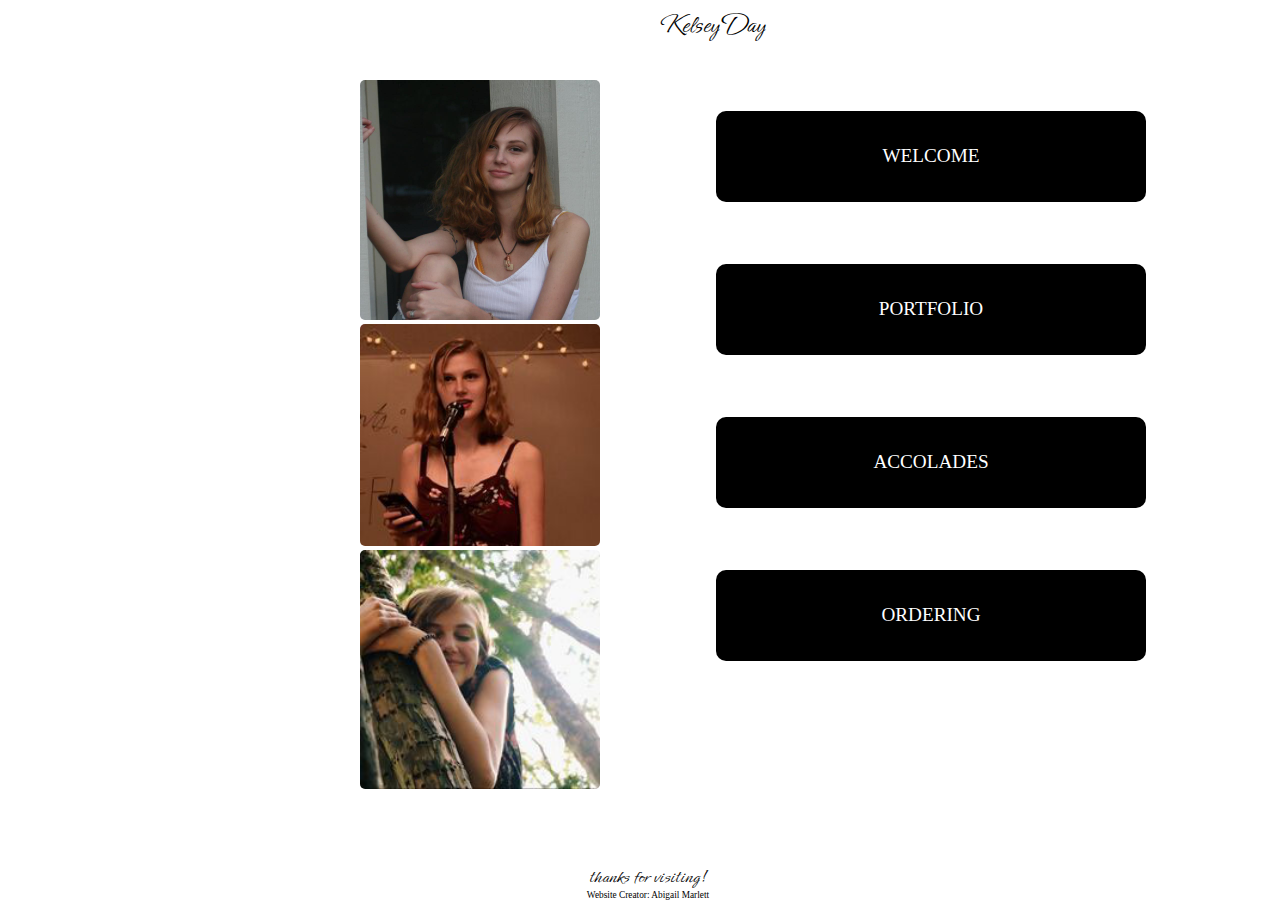
<file: index.html>
<!DOCTYPE html>
<html lang="en">
<head>
    <link rel="preconnect" href="https://fonts.googleapis.com">
    <link rel="preconnect" href="https://fonts.gstatic.com" crossorigin>
    <link href="https://fonts.googleapis.com/css2?family=EB+Garamond&family=Ephesis&family=Hurricane&display=swap" rel="stylesheet">
    <meta http-equiv="Content-Type" 
    content="text/html; charset=UTF-8" />
    <title>Kelsey Day's Website</title>
    <link rel="stylesheet" href="css/welcome.css">
</head> 
<body>
    <div class="grid-layout">
        <div class="top">Kelsey Day</div>
        <div class="navmenu">
            <a class=" button navitems" href="index.html">Welcome</a>
            <a class="button navitems" href="portfolio.html">Portfolio</a>  
            <a class="button navitems" href="accolades.html">Accolades</a> 
            <a class="button navitems" href="ordering.html">Ordering</a>   
        </div>
        <div class="imageblockcontainer">
            <div class="imageholder">
                <img class="kelseypic" src="img/artsy.png" alt= "artsy image">
            </div>  
            <div class="imageholder">
                <img class="kelseypic" src="img/inaction.png" alt= "in action image">
            </div>  
            <div class="imageholder">
                <img class="kelseypic" src="img/kelseytree.png" alt= "tree image">
            </div>  
        </div> 
        <footer>thanks for visiting!</footer>
        <div class="credit">Website Creator: Abigail Marlett</div>
</div>
</body>
</html>
</file>
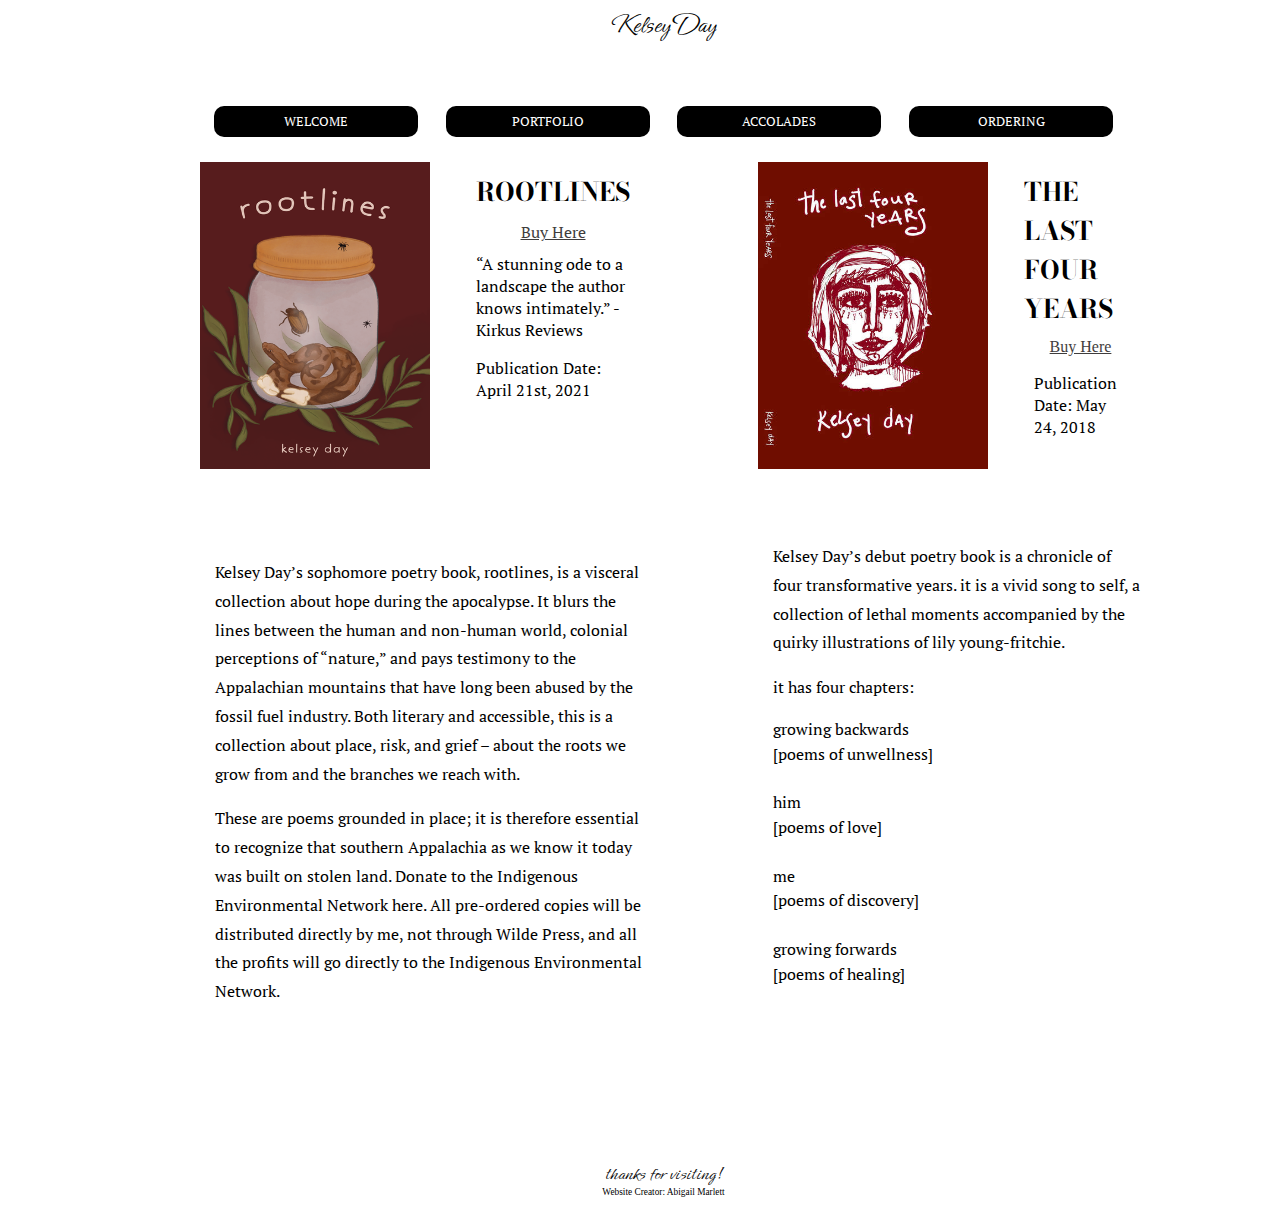
<file: ordering.html>
<!DOCTYPE html>
<html lang="en">
<head>
    <link rel="preconnect" href="https://fonts.googleapis.com">
    <link rel="preconnect" href="https://fonts.gstatic.com" crossorigin>
    <link href="https://fonts.googleapis.com/css2?family=Bodoni+Moda&family=Ephesis&family=Outfit:wght@300&family=PT+Serif&display=swap" rel="stylesheet">
    <meta http-equiv="Content-Type" 
    content="text/html; charset=UTF-8" />
    <title>Kelsey Day's Website</title>
    <link rel="stylesheet" href="css/ordering.css">
</head> 
<body>
    <div class="layout">
        <div class="top">Kelsey Day</div>
        <div class="navmenu">
            <a class=" button navitems" href="index.html">Welcome</a>
            <a class="button navitems" href="portfolio.html">Portfolio</a>  
            <a class="button navitems" href="accolades.html">Accolades</a> 
            <a class="button navitems" href="ordering.html">Ordering</a> 
        </div>
        <div class="rootlines_container"> 
            <img class="bookimage" src="img/rootlines.png" alt= "rootlines image">
        </div>
        <div class="bookinfo_container">
            <div class="book_title">Rootlines</div>
            <a class="buyhere" href="https://www.amazon.com/rootlines-poetry-collection-kelsey-day/dp/0578901412">Buy Here</a>
            <div class="quote_date">“A stunning ode to a landscape the author knows intimately.” -Kirkus Reviews<p>Publication Date: April 21st, 2021</p></div>
        </div>
        <div class="bookwriting"> <p>Kelsey Day’s sophomore poetry book, rootlines, is a visceral collection about hope during the apocalypse. It blurs the lines between the human and non-human world, colonial perceptions of “nature,” and pays testimony to the Appalachian mountains that have long been abused by the fossil fuel industry. Both literary and accessible, this is a collection about place, risk, and grief – about the roots we grow from and the branches we reach with.</p> <p>These are poems grounded in place; it is therefore essential to recognize that southern Appalachia as we know it today was built on stolen land. Donate to the Indigenous Environmental Network here. All pre-ordered copies will be distributed directly by me, not through Wilde Press, and all the profits will go directly to the Indigenous Environmental Network.</p>
        </div>
        <div class="fouryears_container">
            <img class="bookimage" src="img/4years.png" alt= "tree image">
        </div>
        <div class="bookinfo_container2">
            <div class="book_title">The Last Four Years</div>
            <a class="buyhere" href="https://www.foggypinebooks.com/store/p1812/9781978114579.html#/">Buy Here</a>
            <div class="quote_date"><p>Publication Date: May 24, 2018</p>​</div>
        </div>
        <div class="bookwriting2">
            <div class = fouryears_desc>Kelsey Day’s debut poetry book is a chronicle of four transformative years. it is a vivid song to self, a collection of lethal moments accompanied by the quirky illustrations of lily young-fritchie. <p>it has four chapters: </p></div>
            <div class = "chapter">growing backwards</div>
            <div class = "bracket">[poems of unwellness]</div>
            <div class = "chapter">him</div>
            <div class = "bracket">[poems of love]</div>
            <div class = "chapter">me</div>
            <div class = "bracket">[poems of discovery]</div>
            <div class = "chapter">growing forwards</div>
            <div class = "bracket">[poems of healing]</div>

        </div>
        <footer>thanks for visiting!</footer>
        <div class="credit">Website Creator: Abigail Marlett</div>   
</div>
</body>
</html>
</file>
<file: css/welcome.css>
.grid-layout{
    display:grid;
    grid-template-columns: 1fr 1fr 1fr;
    grid-template-rows: 8vh 8vh 60vh 5vh 5vh;
}

.top{
    grid-column: 1/4;
    grid-row: 1;
    display: flex;
    justify-content: center;
    font-size: 20pt;
    font-family: 'Ephesis', cursive; 
}

.navitems{
    font-family: 'PT Serif', serif;
    width: 65%;
    height:15%;
    display: flex;
    justify-content: center;
    align-items: center;
    border-radius: 10px;
    text-decoration: none;
}

.navmenu{
    font-family: 'PT Serif', serif;
    grid-column: 2/4;
    grid-row: 2/4;
    background-color: rgb(255, 255, 255);
    display: flex;
    justify-content: flex-end;
    margin-right: 10px;
    align-items: center;
    justify-content: space-around;
    flex-direction: column;
    cursor: pointer;
    position: relative;
    border-radius: 2px;
}

.button {
    position: relative;
    transition: all 0.4s ease-in-out;
    background: #000;
    color:white;
    font-size: 2.5vw;
    text-transform: uppercase;
 }
 
.button:before,
.button:after {
   position: absolute;
   content: "";
   right: 0;
   bottom: 0;
   background: #3f3d3d;
   transition: all 0.5s ease-in-out;
   border-radius: 5px;
}

.button:before {
   height: 0%;
   width: 2px;
   top: 50%;
}

.button:after {
   width: 0%;
   height: 2px;
   left: 50%;
}

.button:hover:after {
    width: 100%;
    left: 0%;
    background:rgb(145, 173, 141);
 }
 
 .button:hover {
    background: transparent;
    color: black;
 }

.button:hover {
   background: transparent;
   color: black;
}

.imageblockcontainer{
    margin-left: 10vw;
    grid-column: 1/2;
    grid-row: 2/4;
    display: flex;
    align-items: center;
    flex-direction: column;
    justify-content: center;
    justify-content: space-around;
}
footer{
    display: flex;
    justify-content: center;
    align-items: flex-end;
    font-family: 'Ephesis', cursive;
    font-size: 15pt;
    position: absolute;
    bottom: 10px;
    width: 100%;
}

.credit{
    font-size: 7pt;
    display: flex;
    justify-content: center;
    position: absolute;
    bottom: 0px;
    width: 100%;
}

.kelseypic{
    width: 30vw;
    border-radius: 5px;
}

@media screen and (min-width: 1200px) {
    .grid-layout{
        grid-template-columns: 1fr 1fr 1fr 1fr 1fr;
    }

    .imageblockcontainer{
        grid-column: 2;
    }

    .button{
        font-size: 1.5vw;
    }

    .navmenu{
        grid-column: 3/6;
    } 

   
    .top{
        grid-column: 3;
    }

    .kelseypic{
        width: 180pt;
        border-radius: 5px;
    }
    
    .credit{
        grid-column: 3;
    }
}
</file>
<file: css/ordering.css>
.layout{
    display:grid;
    grid-template-columns: 1fr 1fr 1fr;
    grid-template-rows: 4vh 8vh 25vh 65vh 15vh 70vh 5vh 5vh;
}

.top{
    grid-column: 1/4;
    grid-row: 1;
    display: flex;
    justify-content: center;
    font-size: 20pt;
    font-family: 'Ephesis', cursive;
}

.navmenu{
    grid-column: 1/4;
    grid-row: 2;
    background-color: rgb(255, 255, 255);
    display: flex;
    justify-content: center;
    align-items: center;
    justify-content: space-around;
    cursor: pointer;
    font-family: 'PT Serif', serif;
    position: relative;
    border-radius: 0.2px;
    margin-top: 10px;
}

.navitems{
    font-family: 'PT Serif', serif;
    width: 22%;
    height:50%;
    display: flex;
    justify-content: center;
    align-items: center;
    border-radius: 10px;
    text-decoration: none;
}

.button {
    position: relative;
    transition: all 0.4s ease-in-out;
    background: #000;
    color:white;
    font-size: 15px;
    text-transform: uppercase;
 }
 
.button:before,
.button:after {
   position: absolute;
   content: "";
   right: 0;
   bottom: 0;
   background: #3f3d3d;
   transition: all 0.5s ease-in-out;
   border-radius: 5px;
}

.button:before {
   height: 0%;
   width: 2px;
   top: 50%;
}

.button:after {
   width: 0%;
   height: 2px;
   left: 50%;
}


.button:hover:after {
   width: 100%;
   left: 0%;
   background:#91ad8d;
}

.button:hover {
   background: transparent;
   color: black;
}

.rootlines_container{
    margin-top: 10px;
    width: 20vw;
    height: 30vw;
    grid-column: 1;
    grid-row: 3;
}

.fouryears_container{
    margin-top: 10px;
    width: 20vw;
    height: 30vw;
    grid-column: 1;
    grid-row: 5;
}

.bookimage{
    width: 100%;
    height: 80%;
}

.bookinfo_container{
    font-family: 'PT Serif', serif;
    margin-left: 10px;
    margin-right: 10px;
    margin-top: 10px;
    grid-column: 2/4;
    grid-row: 3;
    width: 100%;
    height: 100%; 
}

.buyhere{
    margin-top: 10px;
    width: 100%;
    display: flex;
    justify-content: center;
    color: #3f3d3d;
}

a:hover{
    color: rgb(145, 173, 141);
    font-weight: bold;

}

.quote_date{
    font-family: 'PT Serif', serif;
    margin-left: 10px;
    margin-right: 10px;
    margin-top: 10px;
    max-width: 100%;
    height: 60%;
}

.bookwriting{
    font-family: 'PT Serif', serif;
    padding-left: 15px;
    padding-right: 15px;
    margin-top: 30px;
    width: 100%;
    grid-column: 1/4;
    grid-row: 4;
    line-height: 1.8;
    background-color:white;
}

.bookinfo_container2{
    margin-left: 10px;
    margin-top: 10px;
    grid-column: 2/4;
    grid-row: 5;
    width: 100%;
    height: 100%;
}

.bookwriting2{
    font-family: 'PT Serif', serif;
    padding-left: 15px;
    padding-right: 15px;
    margin-top: 30px;
    width: 100%;
    grid-column: 1/4;
    grid-row: 6;
    background-color:white;
}

.book_title{
    font-family: 'Bodoni Moda', serif;
    font-size: 3vw;
    font-weight: bold;
    display: flex;
    justify-content: center;
    text-transform: uppercase;
}

.chapter{
    margin-bottom: 2pt;
}

.bracket{
    margin-bottom: 20pt;
}

.fouryears_desc{
    line-height: 1.8;
}

footer{
    grid-column: 1/4;
    grid-row: 7;
    display: flex;
    justify-content: center;
    align-items: flex-end;
    font-family: 'Ephesis', cursive;
    font-size: 15pt;
}

.credit{
    grid-row: 8;
    grid-column: 1/4;
    font-size: 7pt;
    display: flex;
    justify-content: center;
}

@media screen and (min-width: 800px){
    .layout{
        display:grid;
        grid-template-columns: 1fr 1fr 10vw 1fr 1fr;
        grid-template-rows: 8vh 8vh 40vh 65vh 10vh;
        font-family: 'EB Garamond', serif;
        margin-left: 15vw;
        margin-right: 15vw;
    }
    .button{
        font-size: 1vw;
    }
    .top{
        grid-row: 1;
        grid-column: 1/6;
    }

    footer{
        grid-row: 5;
        grid-column: 1/6;
    }

    .credit{
        grid-column: 1/6;
    }

    .navmenu{
        grid-row: 2;
        grid-column: 1/6;
    }
    .book_title{
        font-family: 'Bodoni Moda', serif;
        font-size: 2vw;
    }
    .rootlines_container{
        grid-row: 3;
        grid-column: 1;
    }

    .bookinfo_container{
        padding-top: 10px;
        grid-row: 3;
        grid-column: 2;
    }

    .fouryears_container{
        grid-row: 3;
        grid-column: 4;
    }

    .bookwriting{
        grid-row: 4;
        grid-column: 1/3;
    }

    .bookinfo_container2{
        padding-top: 10px;
        grid-row: 3;
        grid-column: 5;
    }

    .bookwriting2{
        grid-row: 4;
        grid-column: 4/6;
    }

    .bookimage{
        width: 90%;
        height: 80%;
    }
}
</file>
